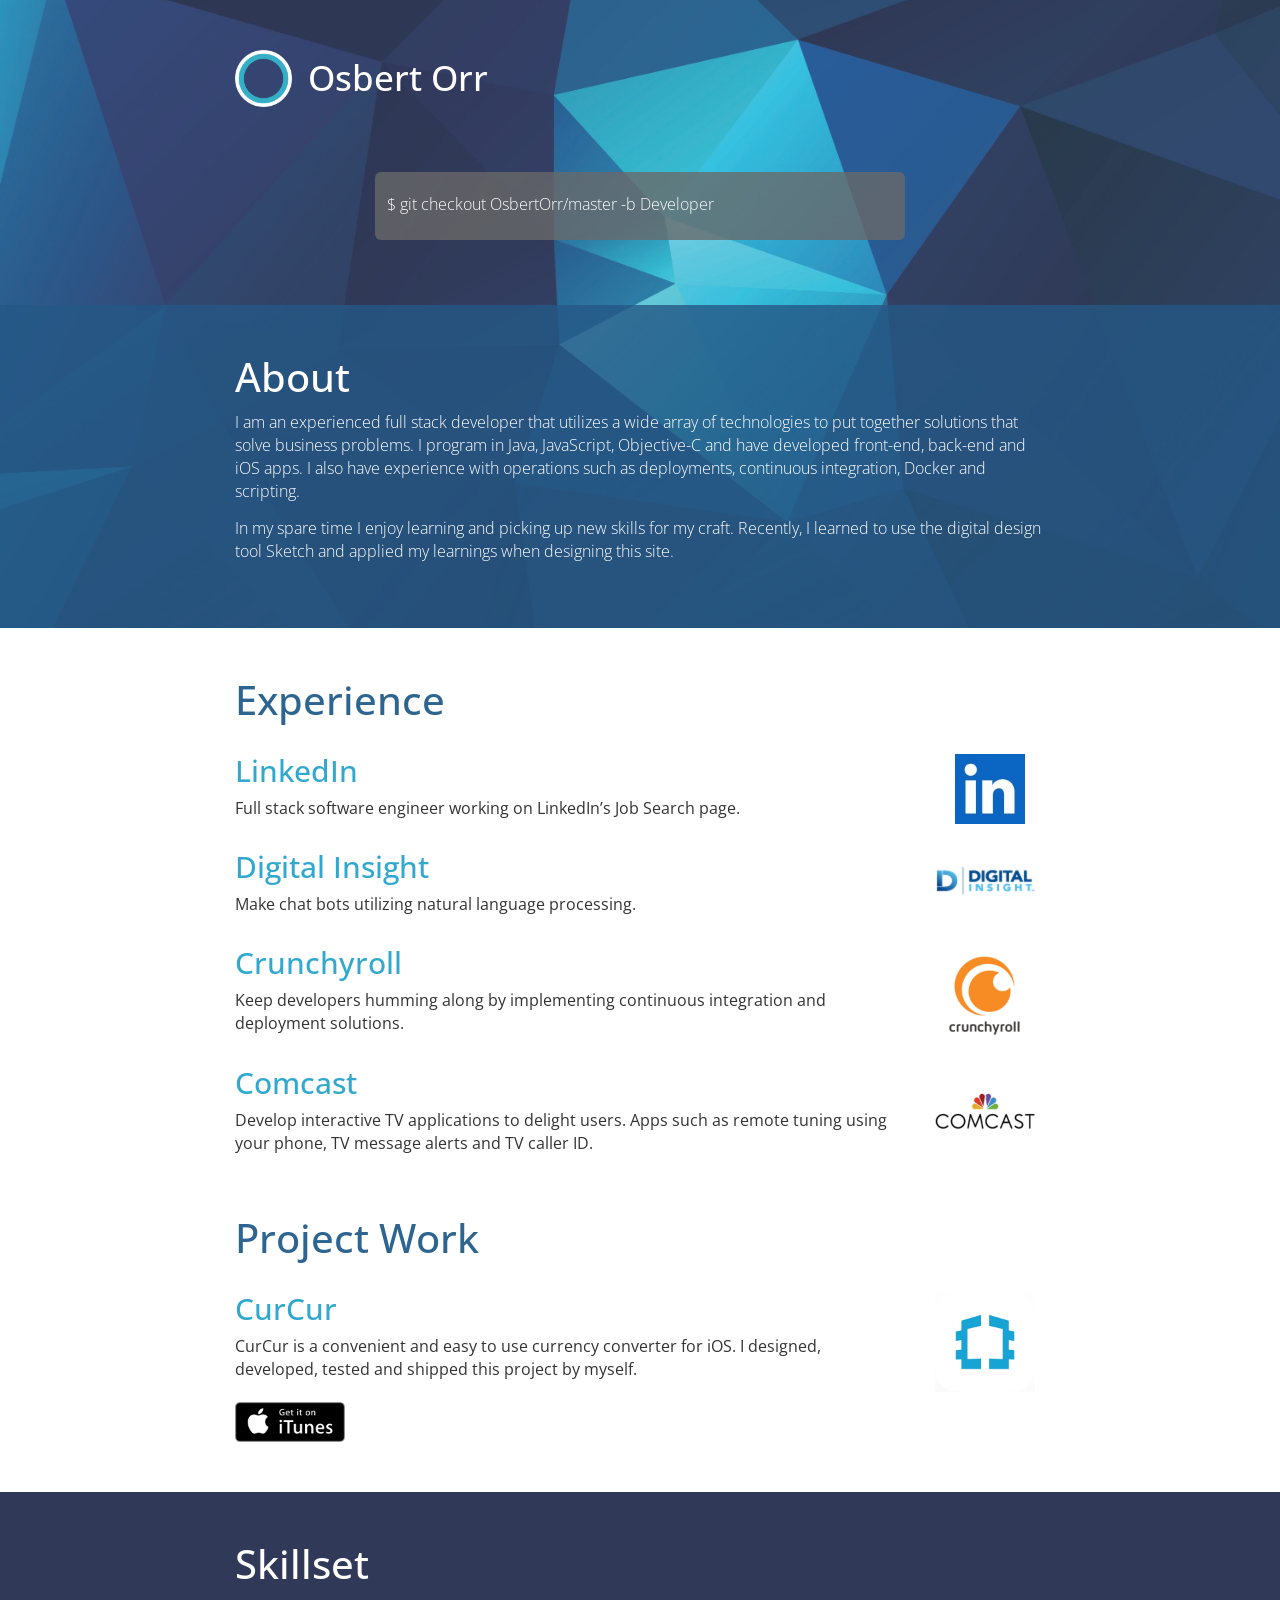
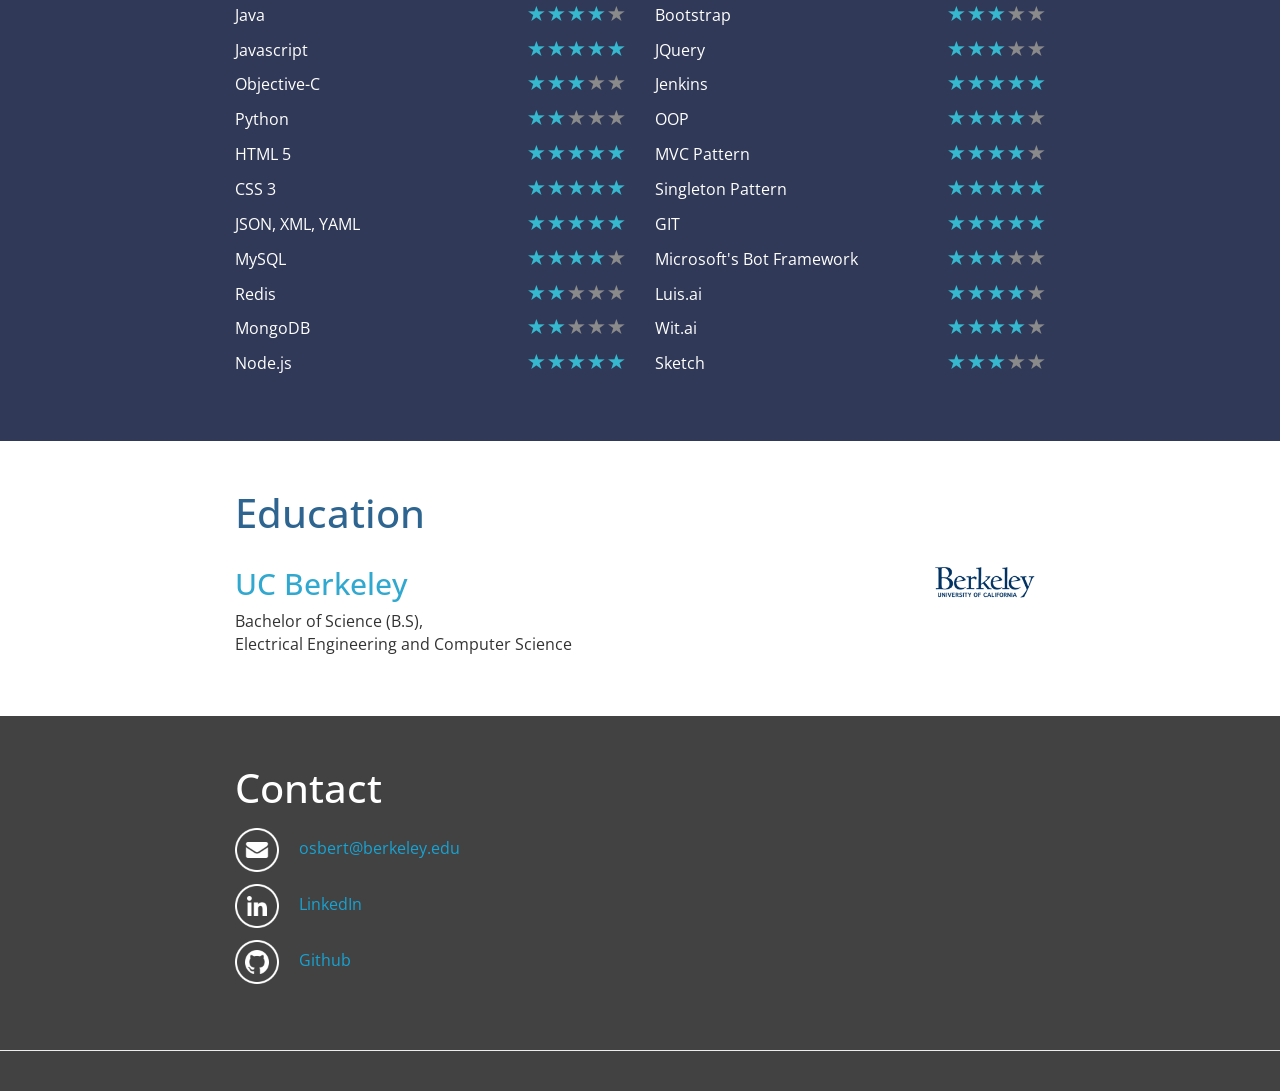
<file: index.html>
<!doctype html>
<!--[if lt IE 7]>      <html class="no-js lt-ie9 lt-ie8 lt-ie7" lang=""> <![endif]-->
<!--[if IE 7]>         <html class="no-js lt-ie9 lt-ie8" lang=""> <![endif]-->
<!--[if IE 8]>         <html class="no-js lt-ie9" lang=""> <![endif]-->
<!--[if gt IE 8]><!-->
<html class="no-js" lang="">
<!--<![endif]-->

<head>
  <meta charset="utf-8">
  <meta http-equiv="X-UA-Compatible" content="IE=edge,chrome=1">
  <title>Osbert Orr | Full Stack Developer</title>
  <meta name="description" content="A look into Osbert's experience and projects as a full stack developer.">
  <meta name="viewport" content="width=device-width, initial-scale=1">
  <meta name="keywords" content="Java,JavaScript,Objective-C,iOS,HTML,CSS,XML,YAML,front-end,back-end,full-stack,developer,engineer,portfolio,software,personal">
  <link rel="apple-touch-icon" href="apple-touch-icon.png">
  <link rel="stylesheet" href="bower_components/animate.css/animate.min.css">
  <link rel="stylesheet" href="css/bootstrap.min.css">
  <link rel="stylesheet" href="css/bootstrap-theme.min.css">
  <link rel="stylesheet" href="css/main.css">
  <link href="https://fonts.googleapis.com/css?family=Open+Sans:300,400,600,700" rel="stylesheet">

  <script src="js/vendor/modernizr-2.8.3-respond-1.4.2.min.js"></script>
</head>

<body id="main-page">
  <!--[if lt IE 8]>
            <p class="browserupgrade">You are using an <strong>outdated</strong> browser. Please <a href="http://browsehappy.com/">upgrade your browser</a> to improve your experience.</p>
        <![endif]-->

  <!-- Main jumbotron for a primary marketing message or call to action -->
  <div class="jumbotron">
    <div class="container">
      <div class="row">
        <div class="col-sm-12">
          <img id="oz-logo" src="img/ozlogo.png" alt="ozlogo" />
          <h1 class="header-title">Osbert Orr</h1>
        </div>
      </div>
    </div>

    <div id="command-line-container" class="container">
      <div class="row">
        <div class="col-sm-8 col-sm-offset-2">
          <div id="command-line">
            <p>$ git checkout OsbertOrr/master -b Developer</p>
          </div>
        </div>
      </div>
    </div>

    <div id="about-container">
      <div class="container wow fadeInUp">
        <section id="about" class="content-padding">
          <article>
            <div class="row">
              <div class="col-sm-12">
                <h1 class="article-title-light">About</h1>
                <p class="text-light">I am an experienced full stack developer that utilizes a wide array of technologies to put together solutions that solve business problems. I program in Java, JavaScript, Objective-C and have developed front-end, back-end and iOS apps. I also have experience with operations such as deployments, continuous integration, Docker and scripting.</p>
                <p class="text-light">In my spare time I enjoy learning and picking up new skills for my craft. Recently, I learned to use the digital design tool Sketch and applied my learnings when designing this site.</p>
              </div>
            </div>
          </article>
        </section>
      </div>
    </div>
  </div>

  <div class="container container-spacing wow fadeInUp">
    <section id="experience" class="section-spacing">
      <article>
        <div class="row">
          <div class="col-sm-12">
            <h1 class="article-title-dark">Experience</h1>
          </div>
        </div>
        <div class="row">
          <div class="col-sm-10">
            <h2 class="article-title">LinkedIn</h2>
            <p>Full stack software engineer working on LinkedIn’s Job Search page.</p>
          </div>
          <div class="col-sm-2 hidden-xs" style="display:flex;">
            <img class="logo" src="img/linkedin_logo.jpeg" alt="linkedin logo" style="margin: 20px auto 0px;width: 70px;height: 70px;" />
          </div>
        </div>
      </article>
      <article>
        <div class="row">
          <div class="col-sm-10">
            <h2 class="article-title">Digital Insight</h2>
            <p>Make chat bots utilizing natural language processing.</p>
          </div>
          <div class="col-sm-2 hidden-xs">
            <img class="logo" src="img/digitalinsight.png" alt="digital insight logo" />
          </div>
        </div>
      </article>
      <article>
        <div class="row">
          <div class="col-sm-10">
            <h2 class="article-title">Crunchyroll</h2>
            <p>Keep developers humming along by implementing continuous integration and deployment solutions.</p>
          </div>
          <div class="col-sm-2 hidden-xs">
            <img class="logo" src="img/crunchyroll.png" alt="crunchyroll logo" />
          </div>
        </div>
      </article>
      <article>
        <div class="row">
          <div class="col-sm-10">
            <h2 class="article-title">Comcast</h2>
            <p>Develop interactive TV applications to delight users. Apps such as remote tuning using your phone, TV message alerts and TV caller ID. </p>
          </div>
          <div class="col-sm-2 hidden-xs">
            <img class="logo" src="img/comcast.png" alt="comcast logo" />
          </div>
        </div>
      </article>
    </section>

    <section id="project_work">
      <article>
        <div class="row">
          <div class="col-sm-12">
            <h1 class="article-title-dark">Project Work</h1>
          </div>
        </div>
        <div class="row">
          <div class="col-sm-10">
            <h2 class="article-title">CurCur</h2>
            <p>CurCur is a convenient and easy to use currency converter for iOS. I designed, developed, tested and shipped this project by myself.</p>
          </div>
          <div class="col-sm-2 hidden-xs">
            <img class="logo" src="img/curcur.png" alt="curcur logo" />
          </div>
        </div>
        <div id="itunes-logo-row" class="row">
          <div class="col-sm-12">
            <a href="http://curcur.osbert.net"><img id="itunes-logo" src="img/get_it_on_itunes.png" alt="get it on itunes logo" /></a>
          </div>
        </div>
      </article>
    </section>
  </div>

  <div id="skillset-container" class="text-light">
    <div class="container container-spacing wow fadeInUp">
      <section id="skillset">
        <article>
          <div class="row">
            <div class="col-sm-12">
              <h1 class="article-title-light">Skillset</h1>
            </div>
          </div>
          <div class="row">
            <div class="col-sm-6">
              <ul class="no-bullets">
                <li>
                  <span class="skill-title">Java</span>
                  <span class="skill-rating">
                    <span class="glyphicon glyphicon-star filled"></span>
                  <span class="glyphicon glyphicon-star filled"></span>
                  <span class="glyphicon glyphicon-star filled"></span>
                  <span class="glyphicon glyphicon-star filled"></span>
                  <span class="glyphicon glyphicon-star"></span>
                  </span>
                </li>
                <li>
                  <span class="skill-title">Javascript</span>
                  <span class="skill-rating">
                    <span class="glyphicon glyphicon-star filled"></span>
                  <span class="glyphicon glyphicon-star filled"></span>
                  <span class="glyphicon glyphicon-star filled"></span>
                  <span class="glyphicon glyphicon-star filled"></span>
                  <span class="glyphicon glyphicon-star filled"></span>
                  </span>
                </li>
                <li>
                  <span class="skill-title">Objective-C</span>
                  <span class="skill-rating">
                    <span class="glyphicon glyphicon-star filled"></span>
                  <span class="glyphicon glyphicon-star filled"></span>
                  <span class="glyphicon glyphicon-star filled"></span>
                  <span class="glyphicon glyphicon-star"></span>
                  <span class="glyphicon glyphicon-star"></span>
                  </span>
                </li>
                <li>
                  <span class="skill-title">Python</span>
                  <span class="skill-rating">
                    <span class="glyphicon glyphicon-star filled"></span>
                  <span class="glyphicon glyphicon-star filled"></span>
                  <span class="glyphicon glyphicon-star"></span>
                  <span class="glyphicon glyphicon-star"></span>
                  <span class="glyphicon glyphicon-star"></span>
                  </span>
                </li>
                <li>
                  <span class="skill-title">HTML 5</span>
                  <span class="skill-rating">
                    <span class="glyphicon glyphicon-star filled"></span>
                  <span class="glyphicon glyphicon-star filled"></span>
                  <span class="glyphicon glyphicon-star filled"></span>
                  <span class="glyphicon glyphicon-star filled"></span>
                  <span class="glyphicon glyphicon-star filled"></span>
                  </span>
                </li>
                <li>
                  <span class="skill-title">CSS 3</span>
                  <span class="skill-rating">
                    <span class="glyphicon glyphicon-star filled"></span>
                  <span class="glyphicon glyphicon-star filled"></span>
                  <span class="glyphicon glyphicon-star filled"></span>
                  <span class="glyphicon glyphicon-star filled"></span>
                  <span class="glyphicon glyphicon-star filled"></span>
                  </span>
                </li>
                <li>
                  <span class="skill-title">JSON, XML, YAML</span>
                  <span class="skill-rating">
                    <span class="glyphicon glyphicon-star filled"></span>
                  <span class="glyphicon glyphicon-star filled"></span>
                  <span class="glyphicon glyphicon-star filled"></span>
                  <span class="glyphicon glyphicon-star filled"></span>
                  <span class="glyphicon glyphicon-star filled"></span>
                  </span>
                </li>
                <li>
                  <span class="skill-title">MySQL</span>
                  <span class="skill-rating">
                    <span class="glyphicon glyphicon-star filled"></span>
                  <span class="glyphicon glyphicon-star filled"></span>
                  <span class="glyphicon glyphicon-star filled"></span>
                  <span class="glyphicon glyphicon-star filled"></span>
                  <span class="glyphicon glyphicon-star"></span>
                  </span>
                </li>
                <li>
                  <span class="skill-title">Redis</span>
                  <span class="skill-rating">
                    <span class="glyphicon glyphicon-star filled"></span>
                  <span class="glyphicon glyphicon-star filled"></span>
                  <span class="glyphicon glyphicon-star"></span>
                  <span class="glyphicon glyphicon-star"></span>
                  <span class="glyphicon glyphicon-star"></span>
                  </span>
                </li>
                <li>
                  <span class="skill-title">MongoDB</span>
                  <span class="skill-rating">
                    <span class="glyphicon glyphicon-star filled"></span>
                  <span class="glyphicon glyphicon-star filled"></span>
                  <span class="glyphicon glyphicon-star"></span>
                  <span class="glyphicon glyphicon-star"></span>
                  <span class="glyphicon glyphicon-star"></span>
                  </span>
                </li>
                <li>
                  <span class="skill-title">Node.js</span>
                  <span class="skill-rating">
                    <span class="glyphicon glyphicon-star filled"></span>
                  <span class="glyphicon glyphicon-star filled"></span>
                  <span class="glyphicon glyphicon-star filled"></span>
                  <span class="glyphicon glyphicon-star filled"></span>
                  <span class="glyphicon glyphicon-star filled"></span>
                  </span>
                </li>
              </ul>
            </div>
            <div class="col-sm-6">
              <ul class="no-bullets">
                <li>
                  <span class="skill-title">Bootstrap</span>
                  <span class="skill-rating">
                    <span class="glyphicon glyphicon-star filled"></span>
                  <span class="glyphicon glyphicon-star filled"></span>
                  <span class="glyphicon glyphicon-star filled"></span>
                  <span class="glyphicon glyphicon-star"></span>
                  <span class="glyphicon glyphicon-star"></span>
                  </span>
                </li>
                <li>
                  <span class="skill-title">JQuery</span>
                  <span class="skill-rating">
                    <span class="glyphicon glyphicon-star filled"></span>
                  <span class="glyphicon glyphicon-star filled"></span>
                  <span class="glyphicon glyphicon-star filled"></span>
                  <span class="glyphicon glyphicon-star"></span>
                  <span class="glyphicon glyphicon-star"></span>
                  </span>
                </li>
                <li>
                  <span class="skill-title">Jenkins</span>
                  <span class="skill-rating">
                    <span class="glyphicon glyphicon-star filled"></span>
                  <span class="glyphicon glyphicon-star filled"></span>
                  <span class="glyphicon glyphicon-star filled"></span>
                  <span class="glyphicon glyphicon-star filled"></span>
                  <span class="glyphicon glyphicon-star filled"></span>
                  </span>
                </li>
                <li>
                  <span class="skill-title">OOP</span>
                  <span class="skill-rating">
                    <span class="glyphicon glyphicon-star filled"></span>
                  <span class="glyphicon glyphicon-star filled"></span>
                  <span class="glyphicon glyphicon-star filled"></span>
                  <span class="glyphicon glyphicon-star filled"></span>
                  <span class="glyphicon glyphicon-star"></span>
                  </span>
                </li>
                <li>
                  <span class="skill-title">MVC Pattern</span>
                  <span class="skill-rating">
                    <span class="glyphicon glyphicon-star filled"></span>
                  <span class="glyphicon glyphicon-star filled"></span>
                  <span class="glyphicon glyphicon-star filled"></span>
                  <span class="glyphicon glyphicon-star filled"></span>
                  <span class="glyphicon glyphicon-star"></span>
                  </span>
                </li>
                <li>
                  <span class="skill-title">Singleton Pattern</span>
                  <span class="skill-rating">
                    <span class="glyphicon glyphicon-star filled"></span>
                  <span class="glyphicon glyphicon-star filled"></span>
                  <span class="glyphicon glyphicon-star filled"></span>
                  <span class="glyphicon glyphicon-star filled"></span>
                  <span class="glyphicon glyphicon-star filled"></span>
                  </span>
                </li>
                <li>
                  <span class="skill-title">GIT</span>
                  <span class="skill-rating">
                    <span class="glyphicon glyphicon-star filled"></span>
                  <span class="glyphicon glyphicon-star filled"></span>
                  <span class="glyphicon glyphicon-star filled"></span>
                  <span class="glyphicon glyphicon-star filled"></span>
                  <span class="glyphicon glyphicon-star filled"></span>
                  </span>
                </li>
                <li>
                  <span class="skill-title">Microsoft's Bot Framework</span>
                  <span class="skill-rating">
                    <span class="glyphicon glyphicon-star filled"></span>
                  <span class="glyphicon glyphicon-star filled"></span>
                  <span class="glyphicon glyphicon-star filled"></span>
                  <span class="glyphicon glyphicon-star"></span>
                  <span class="glyphicon glyphicon-star"></span>
                  </span>
                </li>
                <li>
                  <span class="skill-title">Luis.ai</span>
                  <span class="skill-rating">
                    <span class="glyphicon glyphicon-star filled"></span>
                  <span class="glyphicon glyphicon-star filled"></span>
                  <span class="glyphicon glyphicon-star filled"></span>
                  <span class="glyphicon glyphicon-star filled"></span>
                  <span class="glyphicon glyphicon-star"></span>
                  </span>
                </li>
                <li>
                  <span class="skill-title">Wit.ai</span>
                  <span class="skill-rating">
                    <span class="glyphicon glyphicon-star filled"></span>
                  <span class="glyphicon glyphicon-star filled"></span>
                  <span class="glyphicon glyphicon-star filled"></span>
                  <span class="glyphicon glyphicon-star filled"></span>
                  <span class="glyphicon glyphicon-star"></span>
                  </span>
                </li>

                <li>
                  <span class="skill-title">Sketch</span>
                  <span class="skill-rating">
                    <span class="glyphicon glyphicon-star filled"></span>
                  <span class="glyphicon glyphicon-star filled"></span>
                  <span class="glyphicon glyphicon-star filled"></span>
                  <span class="glyphicon glyphicon-star"></span>
                  <span class="glyphicon glyphicon-star"></span>
                  </span>
                </li>
              </ul>
            </div>
          </div>
        </article>
      </section>
    </div>
  </div>

  <div class="container container-spacing wow fadeInUp">
    <section id="education">
      <article>
        <div class="row">
          <div class="col-sm-12">
            <h1 class="article-title-dark">Education</h1>
          </div>
        </div>
        <div class="row">
          <div class="col-sm-10">
            <h2 class="article-title">UC Berkeley</h2>
            <p>Bachelor of Science (B.S),
              <br />Electrical Engineering and Computer Science</p>
          </div>
          <div class="col-sm-2 hidden-xs">
            <img class="logo" src="img/ucberkeley.png" alt="ucberkeley logo" />
          </div>
        </div>
      </article>
    </section>
  </div>

  <div id="contact-container" class="text-light">
    <div class="container container-spacing wow fadeInUp">
      <section id="contact">
        <article>
          <div class="row">
            <div class="col-sm-12">
              <h1 class="article-title-light">Contact</h1>
            </div>
          </div>
          <div class="row">
            <div class="col-sm-12">
              <ul class="no-bullets">
                <li>
                  <a href="mailto:osbert@berkeley.edu"><img class="social-logo" src="img/mail.png" alt="mail icon" /><span>osbert@berkeley.edu</span></a>
                </li>
                <li>
                  <a href="https://www.linkedin.com/in/osbert"><img class="social-logo" src="img/linkedin.png" alt="linkedin icon" /><span>LinkedIn</span></a>
                </li>
                <li>
                  <a href="https://github.com/oztheozoz"><img class="social-logo" src="img/github.png" alt="github icon" /><span>Github</span></a>
                </li>
              </ul>
            </div>
          </div>
        </article>
      </section>
    </div>
    <hr />
  </div>

  <!-- /container -->
  <script src="//ajax.googleapis.com/ajax/libs/jquery/1.11.2/jquery.min.js"></script>
  <script>
    window.jQuery || document.write('<script src="js/vendor/jquery-1.11.2.min.js"><\/script>')
  </script>
  <script src="js/vendor/bootstrap.min.js"></script>
  <script src="js/main.js"></script>
  <script src="bower_components/wow/dist/wow.min.js"></script>
  <script>
    new WOW().init();
  </script>
  <!-- Google Analytics: change UA-XXXXX-Y to be your site's ID. -->
  <script>
    window.ga = function () {
      ga.q.push(arguments)
    };
    ga.q = [];
    ga.l = +new Date;
    ga('create', 'UA-29315046-5', 'auto');
    ga('send', 'pageview')
  </script>
  <script src="https://www.google-analytics.com/analytics.js" async defer></script>
</body>

</html>
</file>
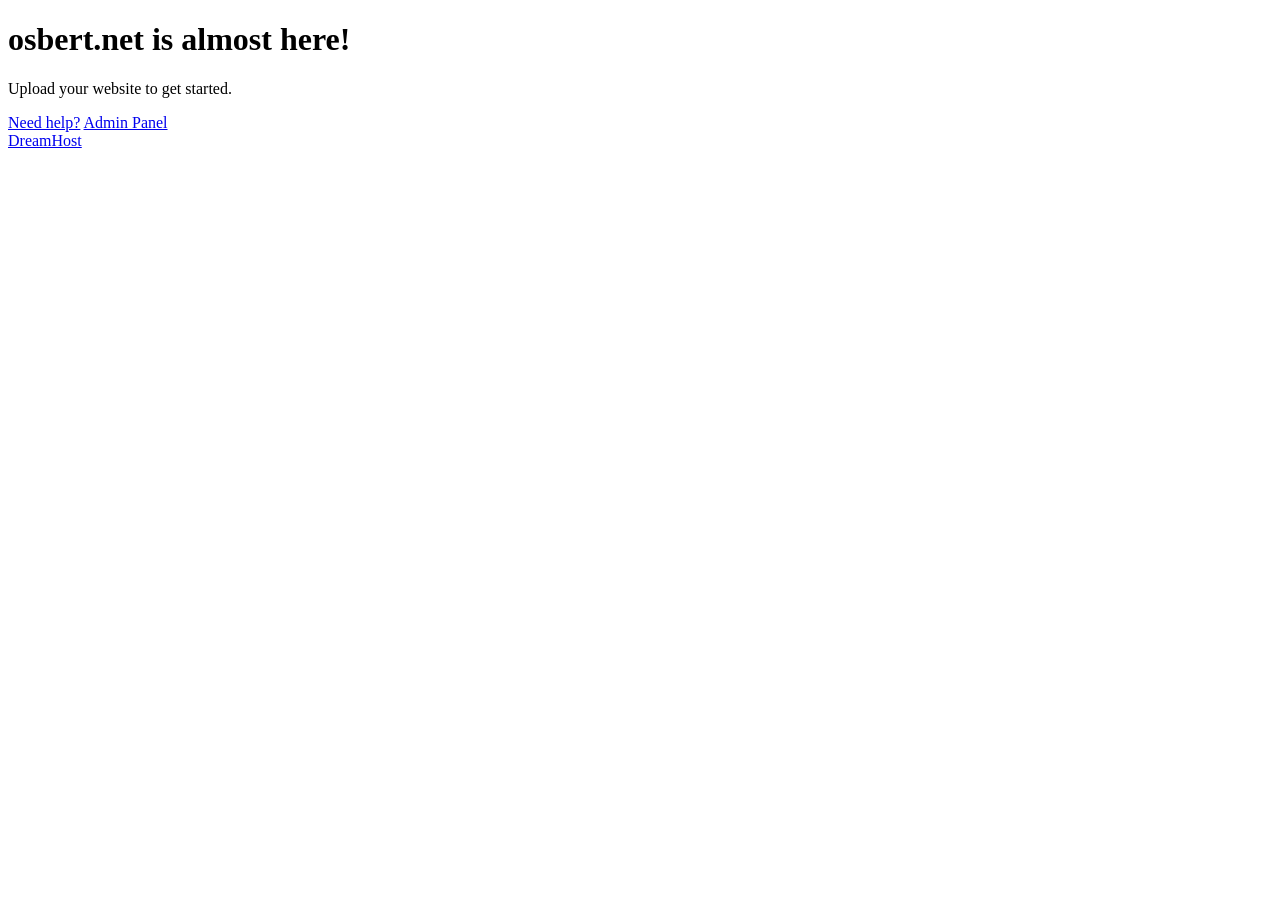
<file: quickstart.html>
<!doctype html>
<html>
<head>
	<title>osbert.net is almost here!</title>
	<meta name="description" content="The owner of this domain has not yet uploaded their website." />
	<link rel="stylesheet" href="//securendn.a.ssl.fastly.net/newpanel/css/singlepage.css" />
</head>

<body>
	<div class="page page-comingsoon">
		<h1>osbert.net is almost here!</h1>

		<p>Upload your website to get started.</p>

		<div class="button-row">
			<a href="https://help.dreamhost.com/hc/en-us/articles/215613657-How_do_I_upload_my_site_to_dreamhost" class="btn-simple">Need help?</a>
			<a href="https://panel.dreamhost.com" class="btn-simple">Admin Panel</a>
		</div>

		<a href="http://dreamhost.com" class="logo">DreamHost</a>
	</div>
</body>
</html>
</file>
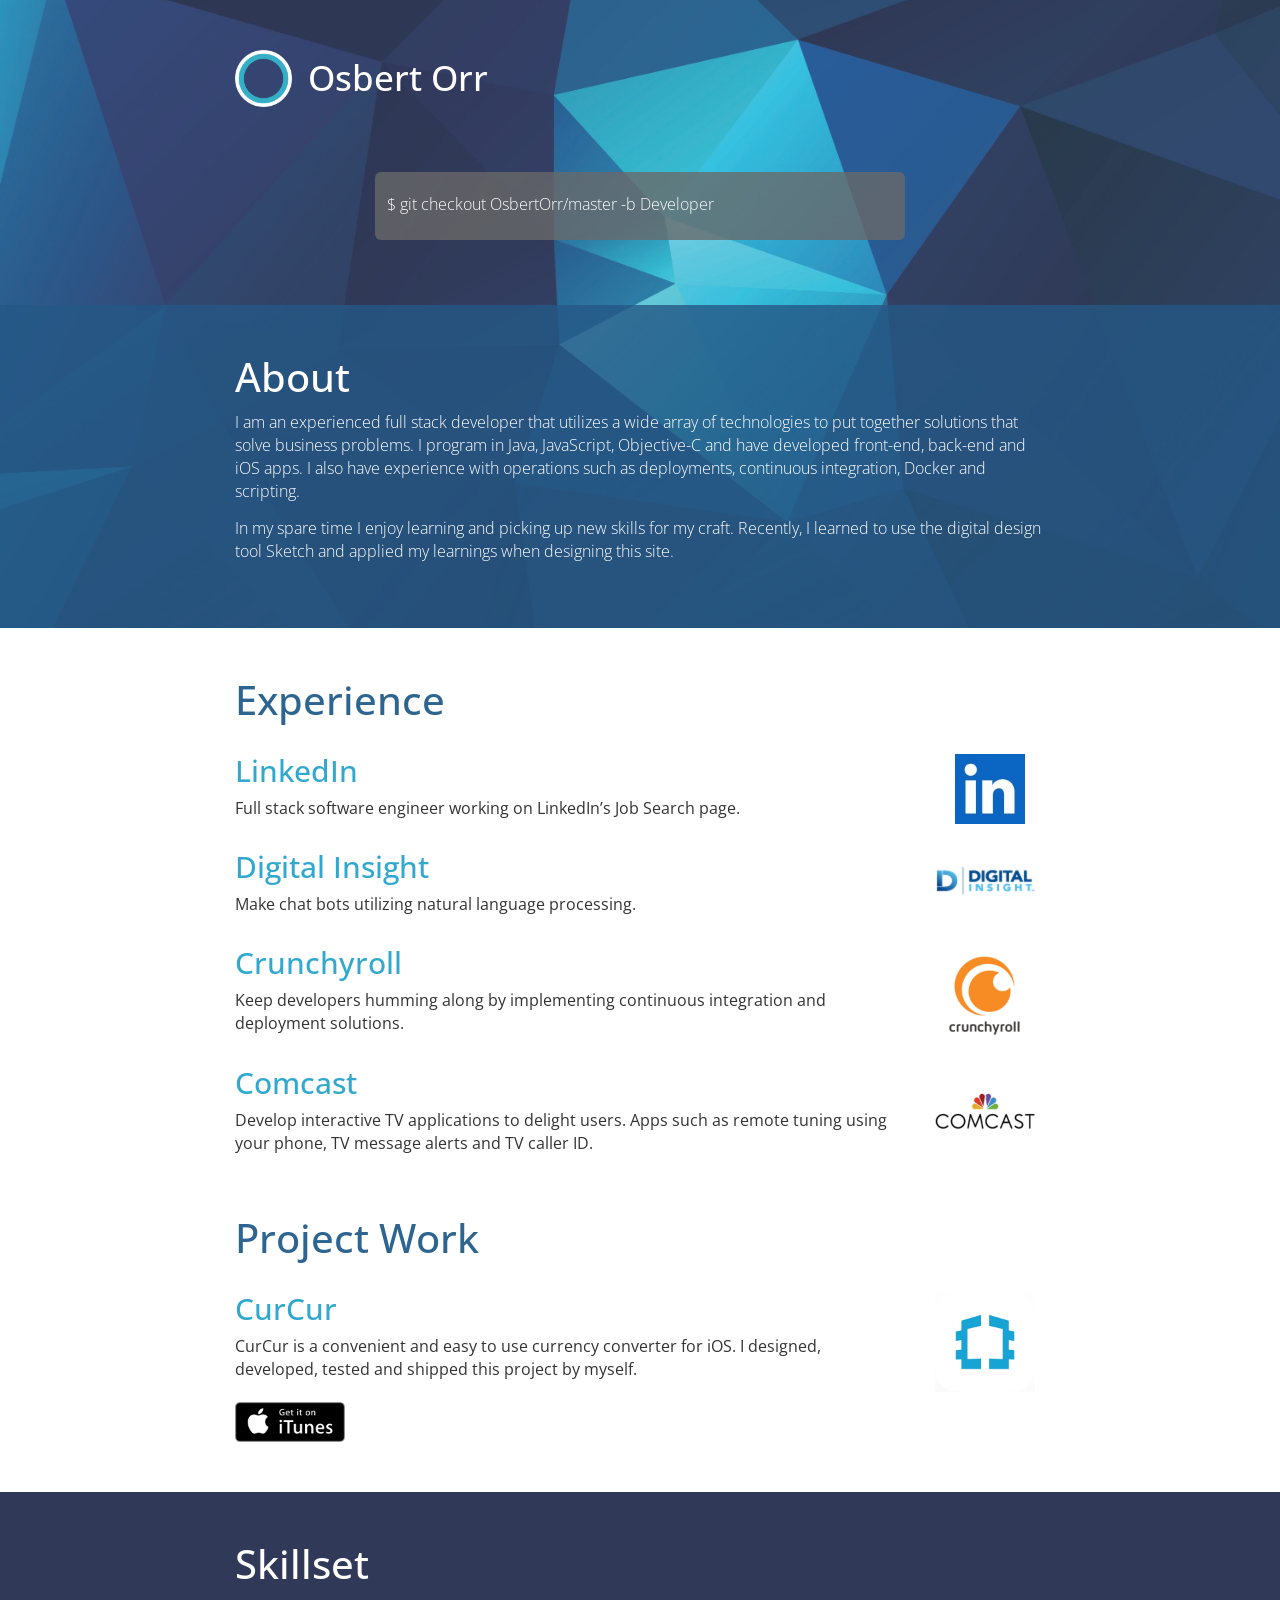
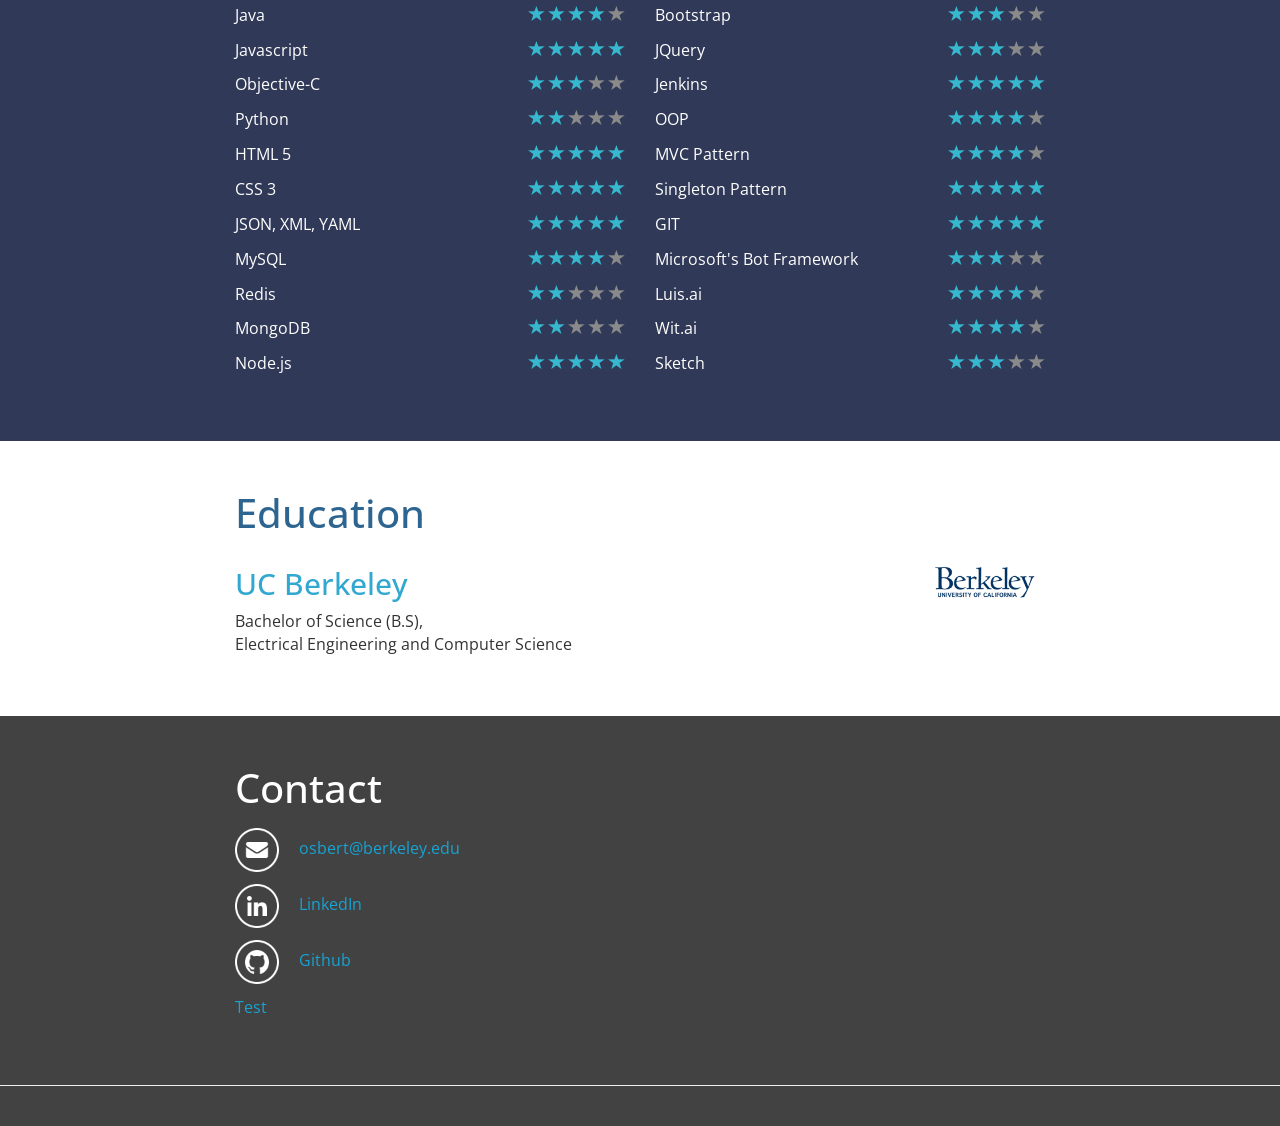
<file: test.html>
<!doctype html>
<!--[if lt IE 7]>      <html class="no-js lt-ie9 lt-ie8 lt-ie7" lang=""> <![endif]-->
<!--[if IE 7]>         <html class="no-js lt-ie9 lt-ie8" lang=""> <![endif]-->
<!--[if IE 8]>         <html class="no-js lt-ie9" lang=""> <![endif]-->
<!--[if gt IE 8]><!-->
<html class="no-js" lang="">
<!--<![endif]-->

<head>
  <meta charset="utf-8">
  <meta http-equiv="X-UA-Compatible" content="IE=edge,chrome=1">
  <title>Osbert Orr | Full Stack Developer</title>
  <meta name="description" content="A look into Osbert's experience and projects as a full stack developer.">
  <meta name="viewport" content="width=device-width, initial-scale=1">
  <meta name="keywords" content="Java,JavaScript,Objective-C,iOS,HTML,CSS,XML,YAML,front-end,back-end,full-stack,developer,engineer,portfolio,software,personal">
  <link rel="apple-touch-icon" href="apple-touch-icon.png">
  <link rel="stylesheet" href="bower_components/animate.css/animate.min.css">
  <link rel="stylesheet" href="css/bootstrap.min.css">
  <link rel="stylesheet" href="css/bootstrap-theme.min.css">
  <link rel="stylesheet" href="css/main.css">
  <link href="https://fonts.googleapis.com/css?family=Open+Sans:300,400,600,700" rel="stylesheet">

  <script src="js/vendor/modernizr-2.8.3-respond-1.4.2.min.js"></script>
</head>

<body id="main-page">
  <!--[if lt IE 8]>
            <p class="browserupgrade">You are using an <strong>outdated</strong> browser. Please <a href="http://browsehappy.com/">upgrade your browser</a> to improve your experience.</p>
        <![endif]-->

  <!-- Main jumbotron for a primary marketing message or call to action -->
  <div class="jumbotron">
    <div class="container">
      <div class="row">
        <div class="col-sm-12">
          <img id="oz-logo" src="img/ozlogo.png" alt="ozlogo" />
          <h1 class="header-title">Osbert Orr</h1>
        </div>
      </div>
    </div>

    <div id="command-line-container" class="container">
      <div class="row">
        <div class="col-sm-8 col-sm-offset-2">
          <div id="command-line">
            <p>$ git checkout OsbertOrr/master -b Developer</p>
          </div>
        </div>
      </div>
    </div>

    <div id="about-container">
      <div class="container wow fadeInUp">
        <section id="about" class="content-padding">
          <article>
            <div class="row">
              <div class="col-sm-12">
                <h1 class="article-title-light">About</h1>
                <p class="text-light">I am an experienced full stack developer that utilizes a wide array of technologies to put together solutions that solve business problems. I program in Java, JavaScript, Objective-C and have developed front-end, back-end and iOS apps. I also have experience with operations such as deployments, continuous integration, Docker and scripting.</p>
                <p class="text-light">In my spare time I enjoy learning and picking up new skills for my craft. Recently, I learned to use the digital design tool Sketch and applied my learnings when designing this site.</p>
              </div>
            </div>
          </article>
        </section>
      </div>
    </div>
  </div>

  <div class="container container-spacing wow fadeInUp">
    <section id="experience" class="section-spacing">
      <article>
        <div class="row">
          <div class="col-sm-12">
            <h1 class="article-title-dark">Experience</h1>
          </div>
        </div>
        <div class="row">
          <div class="col-sm-10">
            <h2 class="article-title">LinkedIn</h2>
            <p>Full stack software engineer working on LinkedIn’s Job Search page.</p>
          </div>
          <div class="col-sm-2 hidden-xs" style="display:flex;">
            <img class="logo" src="img/linkedin_logo.jpeg" alt="linkedin logo" style="margin: 20px auto 0px;width: 70px;height: 70px;" />
          </div>
        </div>
      </article>
      <article>
        <div class="row">
          <div class="col-sm-10">
            <h2 class="article-title">Digital Insight</h2>
            <p>Make chat bots utilizing natural language processing.</p>
          </div>
          <div class="col-sm-2 hidden-xs">
            <img class="logo" src="img/digitalinsight.png" alt="digital insight logo" />
          </div>
        </div>
      </article>
      <article>
        <div class="row">
          <div class="col-sm-10">
            <h2 class="article-title">Crunchyroll</h2>
            <p>Keep developers humming along by implementing continuous integration and deployment solutions.</p>
          </div>
          <div class="col-sm-2 hidden-xs">
            <img class="logo" src="img/crunchyroll.png" alt="crunchyroll logo" />
          </div>
        </div>
      </article>
      <article>
        <div class="row">
          <div class="col-sm-10">
            <h2 class="article-title">Comcast</h2>
            <p>Develop interactive TV applications to delight users. Apps such as remote tuning using your phone, TV message alerts and TV caller ID. </p>
          </div>
          <div class="col-sm-2 hidden-xs">
            <img class="logo" src="img/comcast.png" alt="comcast logo" />
          </div>
        </div>
      </article>
    </section>

    <section id="project_work">
      <article>
        <div class="row">
          <div class="col-sm-12">
            <h1 class="article-title-dark">Project Work</h1>
          </div>
        </div>
        <div class="row">
          <div class="col-sm-10">
            <h2 class="article-title">CurCur</h2>
            <p>CurCur is a convenient and easy to use currency converter for iOS. I designed, developed, tested and shipped this project by myself.</p>
          </div>
          <div class="col-sm-2 hidden-xs">
            <img class="logo" src="img/curcur.png" alt="curcur logo" />
          </div>
        </div>
        <div id="itunes-logo-row" class="row">
          <div class="col-sm-12">
            <a href="http://curcur.osbert.net"><img id="itunes-logo" src="img/get_it_on_itunes.png" alt="get it on itunes logo" /></a>
          </div>
        </div>
      </article>
    </section>
  </div>

  <div id="skillset-container" class="text-light">
    <div class="container container-spacing wow fadeInUp">
      <section id="skillset">
        <article>
          <div class="row">
            <div class="col-sm-12">
              <h1 class="article-title-light">Skillset</h1>
            </div>
          </div>
          <div class="row">
            <div class="col-sm-6">
              <ul class="no-bullets">
                <li>
                  <span class="skill-title">Java</span>
                  <span class="skill-rating">
                    <span class="glyphicon glyphicon-star filled"></span>
                  <span class="glyphicon glyphicon-star filled"></span>
                  <span class="glyphicon glyphicon-star filled"></span>
                  <span class="glyphicon glyphicon-star filled"></span>
                  <span class="glyphicon glyphicon-star"></span>
                  </span>
                </li>
                <li>
                  <span class="skill-title">Javascript</span>
                  <span class="skill-rating">
                    <span class="glyphicon glyphicon-star filled"></span>
                  <span class="glyphicon glyphicon-star filled"></span>
                  <span class="glyphicon glyphicon-star filled"></span>
                  <span class="glyphicon glyphicon-star filled"></span>
                  <span class="glyphicon glyphicon-star filled"></span>
                  </span>
                </li>
                <li>
                  <span class="skill-title">Objective-C</span>
                  <span class="skill-rating">
                    <span class="glyphicon glyphicon-star filled"></span>
                  <span class="glyphicon glyphicon-star filled"></span>
                  <span class="glyphicon glyphicon-star filled"></span>
                  <span class="glyphicon glyphicon-star"></span>
                  <span class="glyphicon glyphicon-star"></span>
                  </span>
                </li>
                <li>
                  <span class="skill-title">Python</span>
                  <span class="skill-rating">
                    <span class="glyphicon glyphicon-star filled"></span>
                  <span class="glyphicon glyphicon-star filled"></span>
                  <span class="glyphicon glyphicon-star"></span>
                  <span class="glyphicon glyphicon-star"></span>
                  <span class="glyphicon glyphicon-star"></span>
                  </span>
                </li>
                <li>
                  <span class="skill-title">HTML 5</span>
                  <span class="skill-rating">
                    <span class="glyphicon glyphicon-star filled"></span>
                  <span class="glyphicon glyphicon-star filled"></span>
                  <span class="glyphicon glyphicon-star filled"></span>
                  <span class="glyphicon glyphicon-star filled"></span>
                  <span class="glyphicon glyphicon-star filled"></span>
                  </span>
                </li>
                <li>
                  <span class="skill-title">CSS 3</span>
                  <span class="skill-rating">
                    <span class="glyphicon glyphicon-star filled"></span>
                  <span class="glyphicon glyphicon-star filled"></span>
                  <span class="glyphicon glyphicon-star filled"></span>
                  <span class="glyphicon glyphicon-star filled"></span>
                  <span class="glyphicon glyphicon-star filled"></span>
                  </span>
                </li>
                <li>
                  <span class="skill-title">JSON, XML, YAML</span>
                  <span class="skill-rating">
                    <span class="glyphicon glyphicon-star filled"></span>
                  <span class="glyphicon glyphicon-star filled"></span>
                  <span class="glyphicon glyphicon-star filled"></span>
                  <span class="glyphicon glyphicon-star filled"></span>
                  <span class="glyphicon glyphicon-star filled"></span>
                  </span>
                </li>
                <li>
                  <span class="skill-title">MySQL</span>
                  <span class="skill-rating">
                    <span class="glyphicon glyphicon-star filled"></span>
                  <span class="glyphicon glyphicon-star filled"></span>
                  <span class="glyphicon glyphicon-star filled"></span>
                  <span class="glyphicon glyphicon-star filled"></span>
                  <span class="glyphicon glyphicon-star"></span>
                  </span>
                </li>
                <li>
                  <span class="skill-title">Redis</span>
                  <span class="skill-rating">
                    <span class="glyphicon glyphicon-star filled"></span>
                  <span class="glyphicon glyphicon-star filled"></span>
                  <span class="glyphicon glyphicon-star"></span>
                  <span class="glyphicon glyphicon-star"></span>
                  <span class="glyphicon glyphicon-star"></span>
                  </span>
                </li>
                <li>
                  <span class="skill-title">MongoDB</span>
                  <span class="skill-rating">
                    <span class="glyphicon glyphicon-star filled"></span>
                  <span class="glyphicon glyphicon-star filled"></span>
                  <span class="glyphicon glyphicon-star"></span>
                  <span class="glyphicon glyphicon-star"></span>
                  <span class="glyphicon glyphicon-star"></span>
                  </span>
                </li>
                <li>
                  <span class="skill-title">Node.js</span>
                  <span class="skill-rating">
                    <span class="glyphicon glyphicon-star filled"></span>
                  <span class="glyphicon glyphicon-star filled"></span>
                  <span class="glyphicon glyphicon-star filled"></span>
                  <span class="glyphicon glyphicon-star filled"></span>
                  <span class="glyphicon glyphicon-star filled"></span>
                  </span>
                </li>
              </ul>
            </div>
            <div class="col-sm-6">
              <ul class="no-bullets">
                <li>
                  <span class="skill-title">Bootstrap</span>
                  <span class="skill-rating">
                    <span class="glyphicon glyphicon-star filled"></span>
                  <span class="glyphicon glyphicon-star filled"></span>
                  <span class="glyphicon glyphicon-star filled"></span>
                  <span class="glyphicon glyphicon-star"></span>
                  <span class="glyphicon glyphicon-star"></span>
                  </span>
                </li>
                <li>
                  <span class="skill-title">JQuery</span>
                  <span class="skill-rating">
                    <span class="glyphicon glyphicon-star filled"></span>
                  <span class="glyphicon glyphicon-star filled"></span>
                  <span class="glyphicon glyphicon-star filled"></span>
                  <span class="glyphicon glyphicon-star"></span>
                  <span class="glyphicon glyphicon-star"></span>
                  </span>
                </li>
                <li>
                  <span class="skill-title">Jenkins</span>
                  <span class="skill-rating">
                    <span class="glyphicon glyphicon-star filled"></span>
                  <span class="glyphicon glyphicon-star filled"></span>
                  <span class="glyphicon glyphicon-star filled"></span>
                  <span class="glyphicon glyphicon-star filled"></span>
                  <span class="glyphicon glyphicon-star filled"></span>
                  </span>
                </li>
                <li>
                  <span class="skill-title">OOP</span>
                  <span class="skill-rating">
                    <span class="glyphicon glyphicon-star filled"></span>
                  <span class="glyphicon glyphicon-star filled"></span>
                  <span class="glyphicon glyphicon-star filled"></span>
                  <span class="glyphicon glyphicon-star filled"></span>
                  <span class="glyphicon glyphicon-star"></span>
                  </span>
                </li>
                <li>
                  <span class="skill-title">MVC Pattern</span>
                  <span class="skill-rating">
                    <span class="glyphicon glyphicon-star filled"></span>
                  <span class="glyphicon glyphicon-star filled"></span>
                  <span class="glyphicon glyphicon-star filled"></span>
                  <span class="glyphicon glyphicon-star filled"></span>
                  <span class="glyphicon glyphicon-star"></span>
                  </span>
                </li>
                <li>
                  <span class="skill-title">Singleton Pattern</span>
                  <span class="skill-rating">
                    <span class="glyphicon glyphicon-star filled"></span>
                  <span class="glyphicon glyphicon-star filled"></span>
                  <span class="glyphicon glyphicon-star filled"></span>
                  <span class="glyphicon glyphicon-star filled"></span>
                  <span class="glyphicon glyphicon-star filled"></span>
                  </span>
                </li>
                <li>
                  <span class="skill-title">GIT</span>
                  <span class="skill-rating">
                    <span class="glyphicon glyphicon-star filled"></span>
                  <span class="glyphicon glyphicon-star filled"></span>
                  <span class="glyphicon glyphicon-star filled"></span>
                  <span class="glyphicon glyphicon-star filled"></span>
                  <span class="glyphicon glyphicon-star filled"></span>
                  </span>
                </li>
                <li>
                  <span class="skill-title">Microsoft's Bot Framework</span>
                  <span class="skill-rating">
                    <span class="glyphicon glyphicon-star filled"></span>
                  <span class="glyphicon glyphicon-star filled"></span>
                  <span class="glyphicon glyphicon-star filled"></span>
                  <span class="glyphicon glyphicon-star"></span>
                  <span class="glyphicon glyphicon-star"></span>
                  </span>
                </li>
                <li>
                  <span class="skill-title">Luis.ai</span>
                  <span class="skill-rating">
                    <span class="glyphicon glyphicon-star filled"></span>
                  <span class="glyphicon glyphicon-star filled"></span>
                  <span class="glyphicon glyphicon-star filled"></span>
                  <span class="glyphicon glyphicon-star filled"></span>
                  <span class="glyphicon glyphicon-star"></span>
                  </span>
                </li>
                <li>
                  <span class="skill-title">Wit.ai</span>
                  <span class="skill-rating">
                    <span class="glyphicon glyphicon-star filled"></span>
                  <span class="glyphicon glyphicon-star filled"></span>
                  <span class="glyphicon glyphicon-star filled"></span>
                  <span class="glyphicon glyphicon-star filled"></span>
                  <span class="glyphicon glyphicon-star"></span>
                  </span>
                </li>

                <li>
                  <span class="skill-title">Sketch</span>
                  <span class="skill-rating">
                    <span class="glyphicon glyphicon-star filled"></span>
                  <span class="glyphicon glyphicon-star filled"></span>
                  <span class="glyphicon glyphicon-star filled"></span>
                  <span class="glyphicon glyphicon-star"></span>
                  <span class="glyphicon glyphicon-star"></span>
                  </span>
                </li>
              </ul>
            </div>
          </div>
        </article>
      </section>
    </div>
  </div>

  <div class="container container-spacing wow fadeInUp">
    <section id="education">
      <article>
        <div class="row">
          <div class="col-sm-12">
            <h1 class="article-title-dark">Education</h1>
          </div>
        </div>
        <div class="row">
          <div class="col-sm-10">
            <h2 class="article-title">UC Berkeley</h2>
            <p>Bachelor of Science (B.S),
              <br />Electrical Engineering and Computer Science</p>
          </div>
          <div class="col-sm-2 hidden-xs">
            <img class="logo" src="img/ucberkeley.png" alt="ucberkeley logo" />
          </div>
        </div>
      </article>
    </section>
  </div>

  <div id="contact-container" class="text-light">
    <div class="container container-spacing wow fadeInUp">
      <section id="contact">
        <article>
          <div class="row">
            <div class="col-sm-12">
              <h1 class="article-title-light">Contact</h1>
            </div>
          </div>
          <div class="row">
            <div class="col-sm-12">
              <ul class="no-bullets">
                <li>
                  <a href="mailto:osbert@berkeley.edu"><img class="social-logo" src="img/mail.png" alt="mail icon" /><span>osbert@berkeley.edu</span></a>
                </li>
                <li>
                  <a href="https://www.linkedin.com/in/osbert"><img class="social-logo" src="img/linkedin.png" alt="linkedin icon" /><span>LinkedIn</span></a>
                </li>
                <li>
                  <a href="https://github.com/oztheozoz"><img class="social-logo" src="img/github.png" alt="github icon" /><span>Github</span></a>
                </li>
                <li>
                  <a href="https://23800.od.m.me/ucdavis"><span>Test</span></a>
                </li>
              </ul>
            </div>
          </div>
        </article>
      </section>
    </div>
    <hr />
  </div>

  <!-- /container -->
  <script src="//ajax.googleapis.com/ajax/libs/jquery/1.11.2/jquery.min.js"></script>
  <script>
    window.jQuery || document.write('<script src="js/vendor/jquery-1.11.2.min.js"><\/script>')
  </script>
  <script src="js/vendor/bootstrap.min.js"></script>
  <script src="js/main.js"></script>
  <script src="bower_components/wow/dist/wow.min.js"></script>
  <script>
    new WOW().init();
  </script>
  <!-- Google Analytics: change UA-XXXXX-Y to be your site's ID. -->
  <script>
    window.ga = function () {
      ga.q.push(arguments)
    };
    ga.q = [];
    ga.l = +new Date;
    ga('create', 'UA-29315046-5', 'auto');
    ga('send', 'pageview')
  </script>
  <script src="https://www.google-analytics.com/analytics.js" async defer></script>
</body>

</html>
</file>
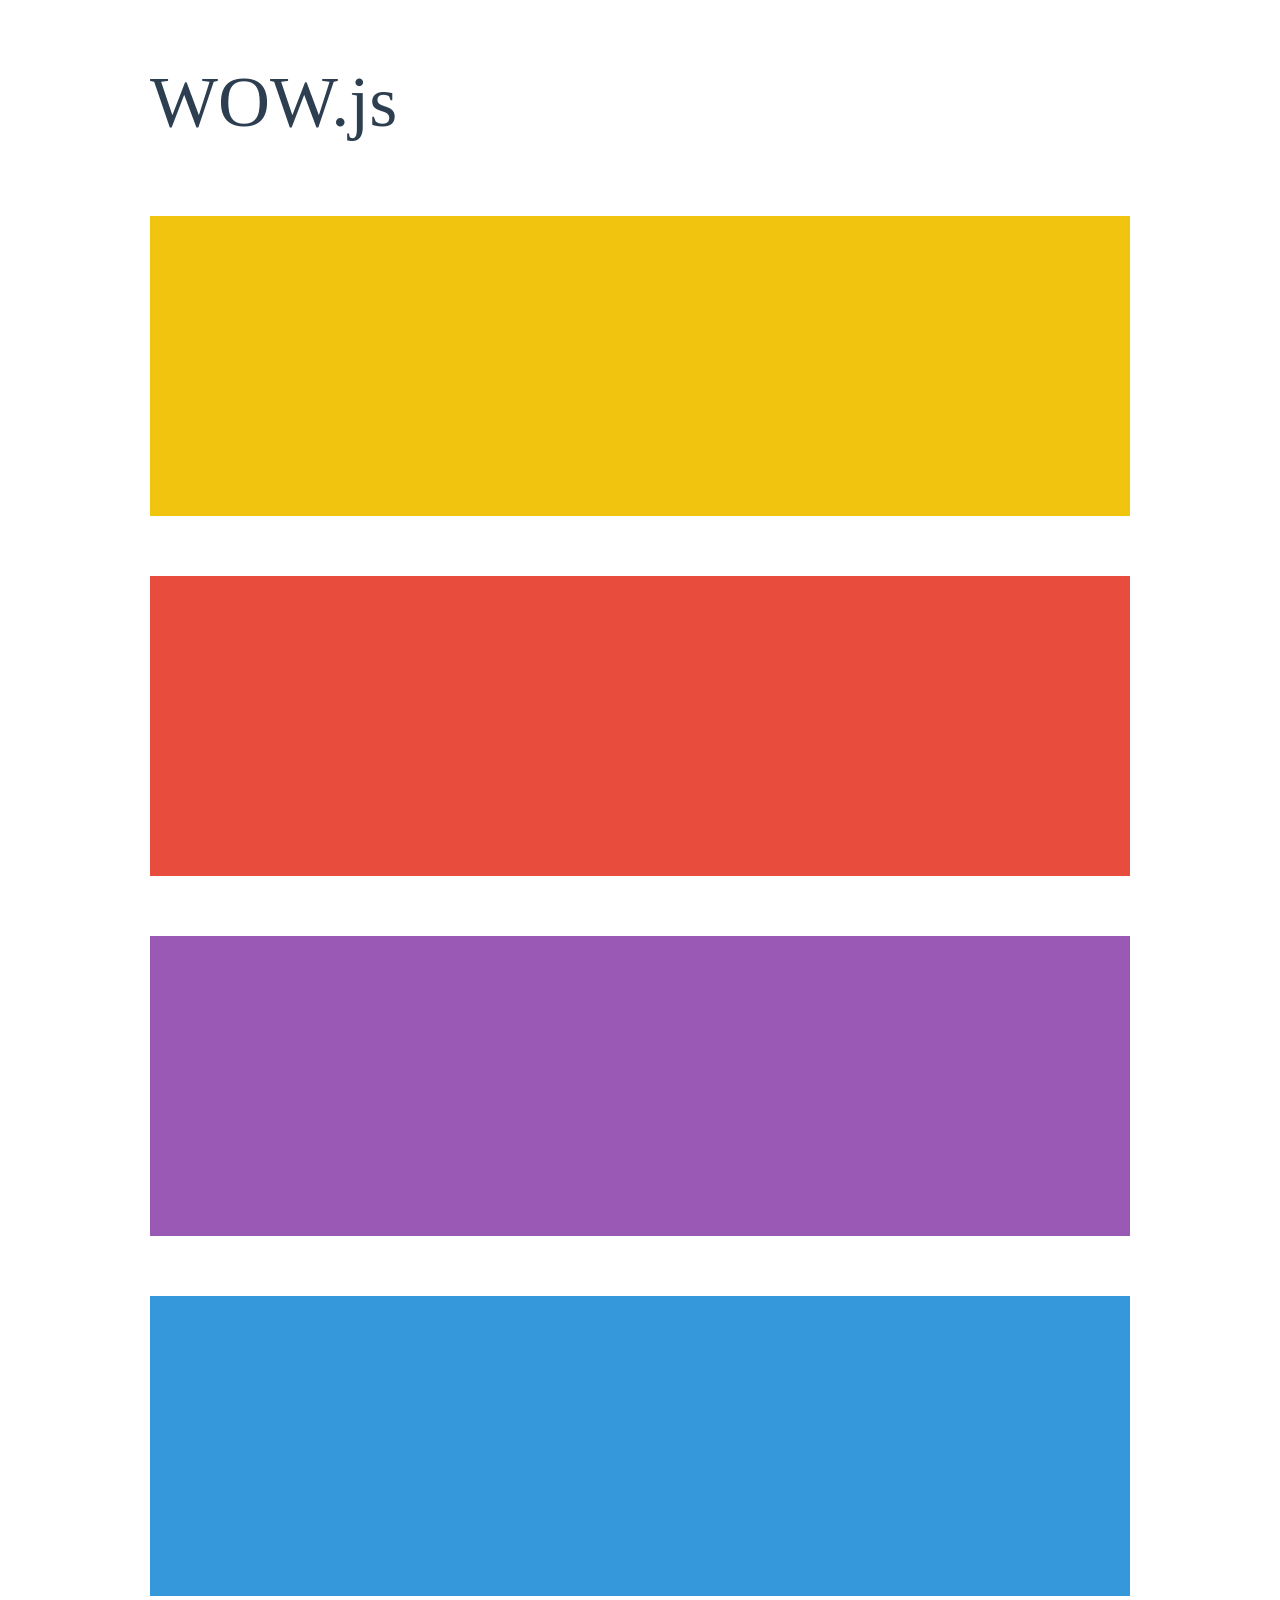
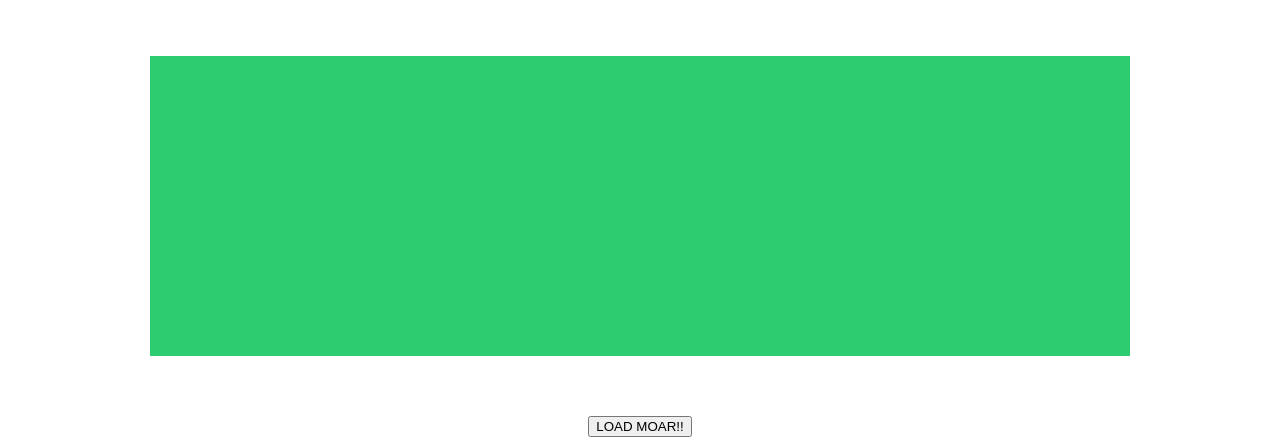
<file: bower_components/wow/demo.html>
<!doctype html>

<html lang="en">
<head>
  <meta charset="utf-8">
  <title>WOW</title>
  <link rel="stylesheet" href="css/libs/animate.css">
  <link rel="stylesheet" href="css/site.css">
  <style>
    .wow:first-child {
      visibility: hidden;
    }
  </style>
  <!--[if IE]>
    <script src="http://html5shiv.googlecode.com/svn/trunk/html5.js"></script>
  <![endif]-->
</head>

<body>
  <div id="container">
    <header>
      <h1>WOW.js</h1>
    </header>
    <div id="main">
      <section class="wow fadeInDown" style="background-color: #f1c40f;"></section>
      <section class="wow pulse" style="background-color: #e74c3c;" data-wow-iteration="infinite" data-wow-duration="1500ms"></section>
      <section class="section--purple wow slideInRight" data-wow-delay="2s"></section>
      <section class="section--blue wow bounceInLeft" data-wow-offset="300"></section>
      <section class="section--green wow slideInLeft" data-wow-duration="4s"></section>
      <button id="moar">LOAD MOAR!!</button>
    </div>
  </div>
  <script src="dist/wow.js"></script>
  <script>
    wow = new WOW(
      {
        animateClass: 'animated',
        offset:       100,
        callback:     function(box) {
          console.log("WOW: animating <" + box.tagName.toLowerCase() + ">")
        }
      }
    );
    wow.init();
    document.getElementById('moar').onclick = function() {
      var section = document.createElement('section');
      section.className = 'section--purple wow fadeInDown';
      this.parentNode.insertBefore(section, this);
    };
  </script>
</body>
</html>
</file>
<file: css/main.css>
/* ==========================================================================
   Author's custom styles
   ========================================================================== */

#main-page a {
  text-decoration: none;
}


/* unvisited and visited link */

a:link,
a:visited {
  color: #17A3D3;
}


/* mouse over link */

a:hover {
  color: #31A8CF;
}


/* selected link */

a:active {
  color: #337ab7;
}

html {
  font-size: 100%;
}

body {
  font-size: 1rem;
  font-family: 'Open Sans', sans-serif;
}

hr {
  margin: 0;
  padding-top: 20px;
  padding-bottom: 20px;
}

.glyphicon {
  color: #8A8A8A;
}

.no-bullets {
  list-style-type: none;
}

.skill-title {
  display: inline-block;
  width: 60%;
}

.skill-rating {
  float: right;
}

ul {
  padding: 0;
}

li {
  display: list-item;
  padding: 6px 0;
}

#contact li img {
  display: inline-block;
  margin-right: 20px;
}

.filled {
  color: #36B8CF;
}

.container {
  max-width: 1280px;
}

.jumbotron {
  background: #000000 url('../img/polygon_background.jpg') no-repeat center;
  background-size: cover;
  padding: 50px 0 0 0;
  margin-bottom: 0;
}

.jumbotron p {
  font-size: 1rem;
}

#command-line-container {
  margin: 65px auto;
}

#command-line {
  position: relative;
  height: 68px;
  font-size: 1.5625rem;
  color: white;
  border-radius: 6px;
  background-color: rgba(105, 105, 105, .78);
}

#command-line>p {
  position: absolute;
  margin-left: 12px;
  margin-top: 21px;
}

#about-container {
  background-color: rgba(37, 88, 134, .80);
}

#skillset-container {
  background-color: #303957;
}

#contact-container {
  background-color: #424242;
}

.content-padding {
  padding: 50px 0;
}

h1 {
  padding-bottom: 12px;
  margin: 0;
}

h1.header-title {
  display: inline-block;
  color: white;
  font-size: 2.1875rem;
  padding: 0;
  margin: 0 0 0 12px;
  vertical-align: middle;
}

h1.article-title-light {
  color: white;
  font-size: 2.5rem;
}

h1.article-title-dark {
  color: #2D6590;
  font-size: 2.5rem;
}

h2.article-title {
  color: #31A8CF;
  font-size: 1.875rem;
}

.text-light {
  color: white;
}

.text-dark {
  color: #2D6590;
  font-size: 25px;
}

#oz-logo {
  display: inline-block;
  width: 57px;
}

.logo {
  margin-top: 20px;
  width: 100px;
}

.social-logo {
  width: 44px;
}

#itunes-logo {
  width: 110px;
}

.section-spacing {
  margin-bottom: 50px;
}

.container-spacing {
  padding-top: 50px;
  padding-bottom: 50px;
}

#itunes-logo-row {
  margin-top: 10px;
}

@media only screen and (max-width: 544px) {
  html {
    font-size: 90%;
  }
  #command-line-container {
    margin: 40px auto;
  }
  #command-line {
    height: 55px;
  }
  #command-line>p {
    margin-top: 18px;
  }
  .content-padding {
    padding: 25px 0;
  }
}

@media only screen and (min-width: 1200px) {
  .container {
    padding-left: 180px;
    padding-right: 180px;
  }
}
</file>
<file: bower_components/wow/css/site.css>
h1 {
  font-size:     72px;
  line-height:   1.5;
  color: #2c3e50;
  font-weight:   100;
}

#container {
  width:  980px;
  margin: 0 auto;
}

section {
  height: 300px;
  margin: 60px 0;
}

.section--purple {
  background-color: #9b59b6;
}

.section--blue {
  background-color: #3498db;
}

.section--green {
  background-color: #2ecc71;
}

#main {
  text-align: center;
}

#more {
  margin: 20px auto 48px;
}
</file>
